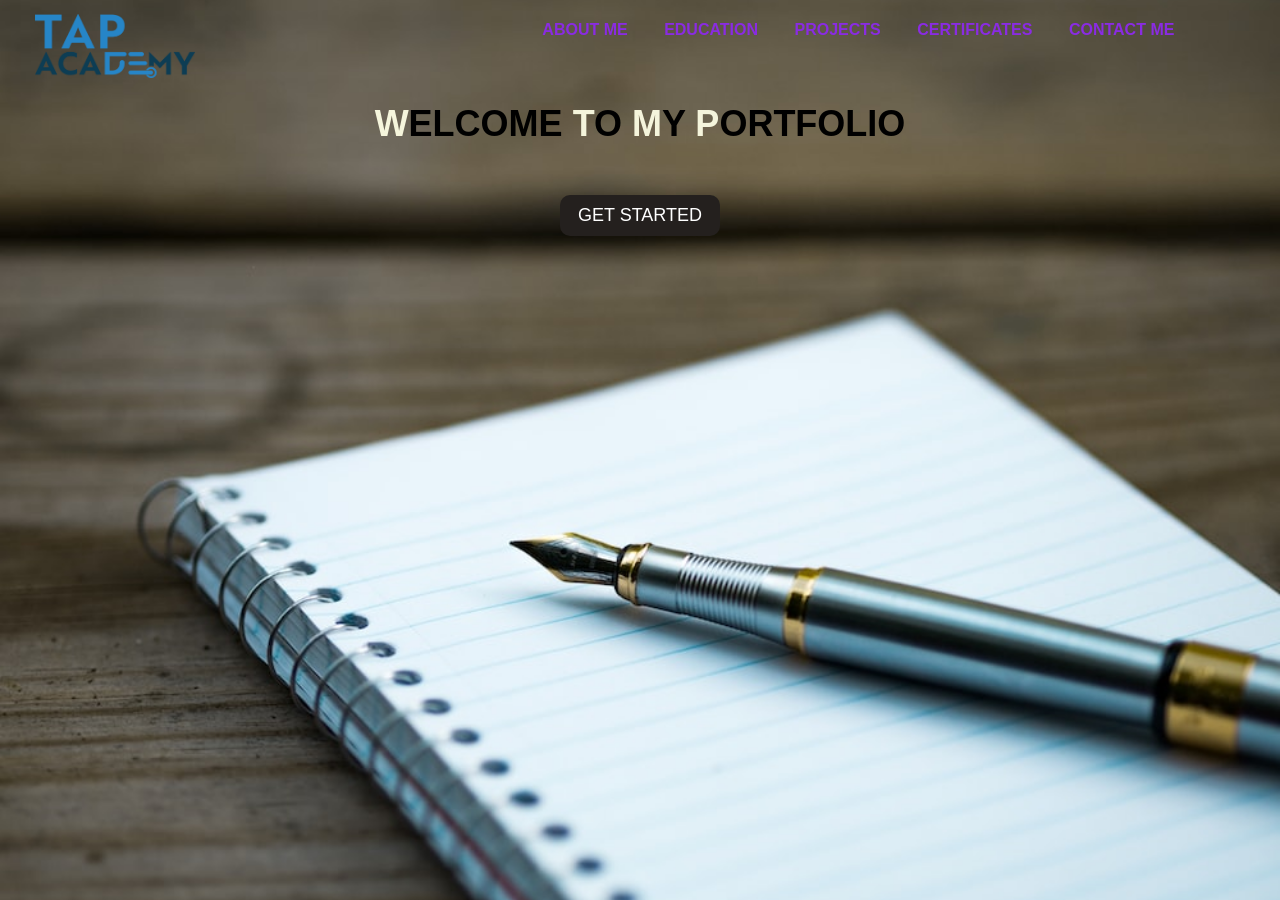
<file: index.html>
<!DOCTYPE html>
<html>
<head>
    
    <title>My Portfolio</title>
    <link rel="stylesheet" href="style.css">
</head>








<body>
    <div class="main">
        <div class="navbar">
            <img src="logo.png" class="logo">
       

            <ul>
                <li><a href="aboutme.html">ABOUT ME</a></li>
                <li><a href="education.html">EDUCATION</a></li>
                <li><a href="projects.html">PROJECTS</a></li>
                <li><a href="certificates.html">CERTIFICATES</a></li>
                <li><a href="contactme.html">CONTACT ME</a></li>
            </ul>
           
        </div>

        <div class="info">
            <h1><span>W</span>ELCOME <span>T</span>O <span>M</span>Y <span>P</span>ORTFOLIO</h1>

            <a href="codingimage.html">GET STARTED</a>
            
        </div>
       
        







    </div>

    


















</body>
</html>
</file>
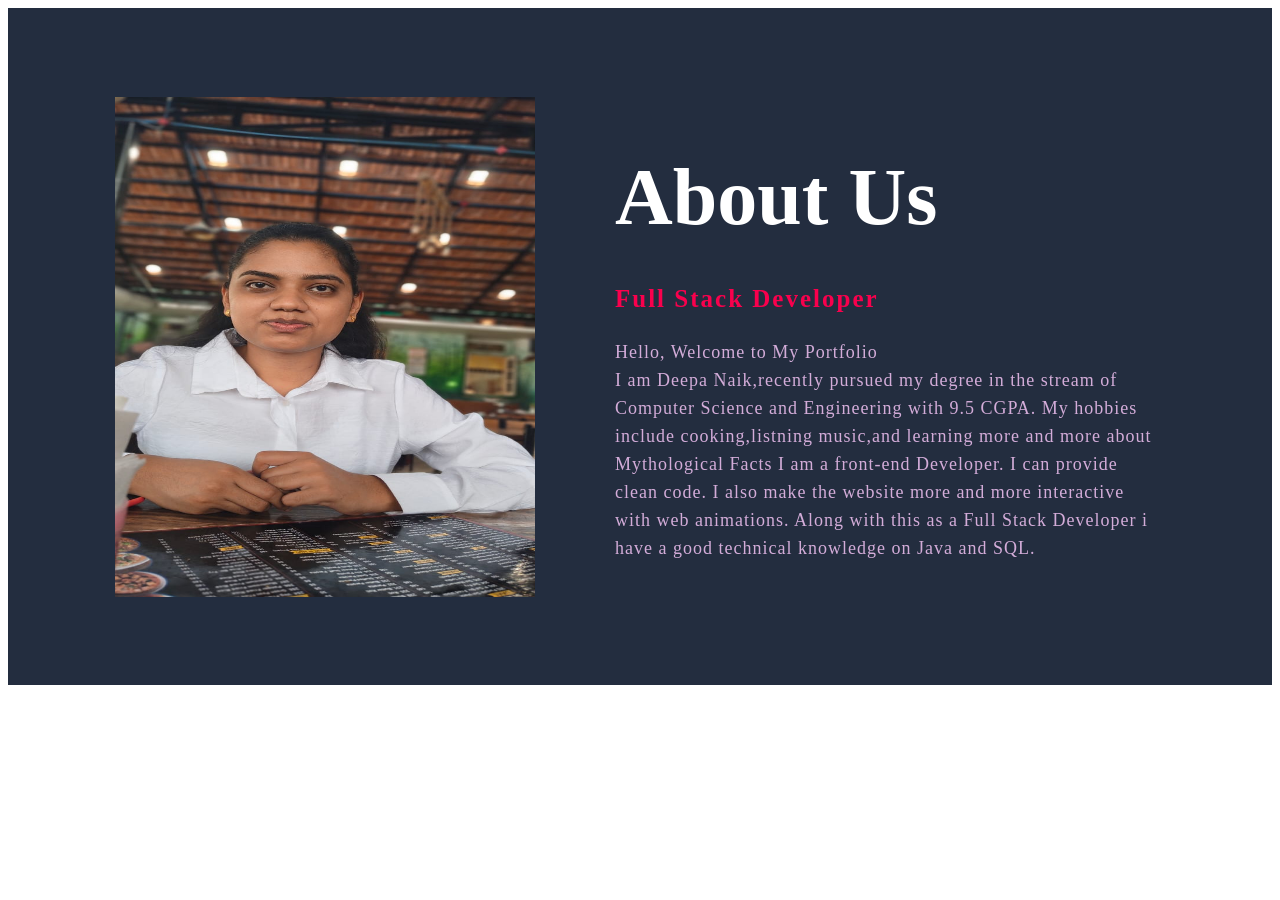
<file: aboutme.html>
<!DOCTYPE html>
<html>
<head>
    <title>Document</title>
    <style>
        .about{
            width:100%;
            padding: 78px 0px;
            background-color: #232D3F;

        }

        .about img{

            height: 500px;
            width: 420px;
            margin-top: 0px;
            display: block;
            transition: 0.5s ease;

        }
        .about-text{
            width: 550px;

        }

        .main{
            width: 1130px;
            max-width: 95%;
            margin: 0 auto;
            display: flex;
            align-items: center;
            justify-content: space-around;

        }
        .about-text h1{
            color: white;
            font-size: 80px;
            text-transform: capitalize;
            margin-bottom: 20px;

        }
        .about-text h5{
            color: white;
            font-size: 25px;
            text-transform: capitalize;
            margin-bottom: 25px;
            letter-spacing: 2px;

        }
        span{
            color: #f9004d;
        }
        .about-text p{
            color:#fcfc;
            letter-spacing: 1px;
            line-height: 28px;
            font-size: 18px;
            margin-bottom: 45px;

        }








    </style>
</head>
<body>
   <section class="about">
    <div class="main">
        <img src="first.jpeg">
        <div class="about-text">
            <h1>About Us</h1>
            <h5><span>Full Stack Developer</h5></span>
            <p>Hello, Welcome to My Portfolio<br>
                I am Deepa Naik,recently pursued my degree in the stream of Computer Science and Engineering with 9.5 CGPA. My hobbies include cooking,listning music,and learning more and more about Mythological Facts
                I am a front-end Developer.
                I can provide clean code. I also make the website more and more interactive with web animations. Along with this as a Full Stack Developer i have a good technical knowledge on Java and SQL.
            </p>



        </div>

    </div>




   </section>







    
</body>
</html>
</file>
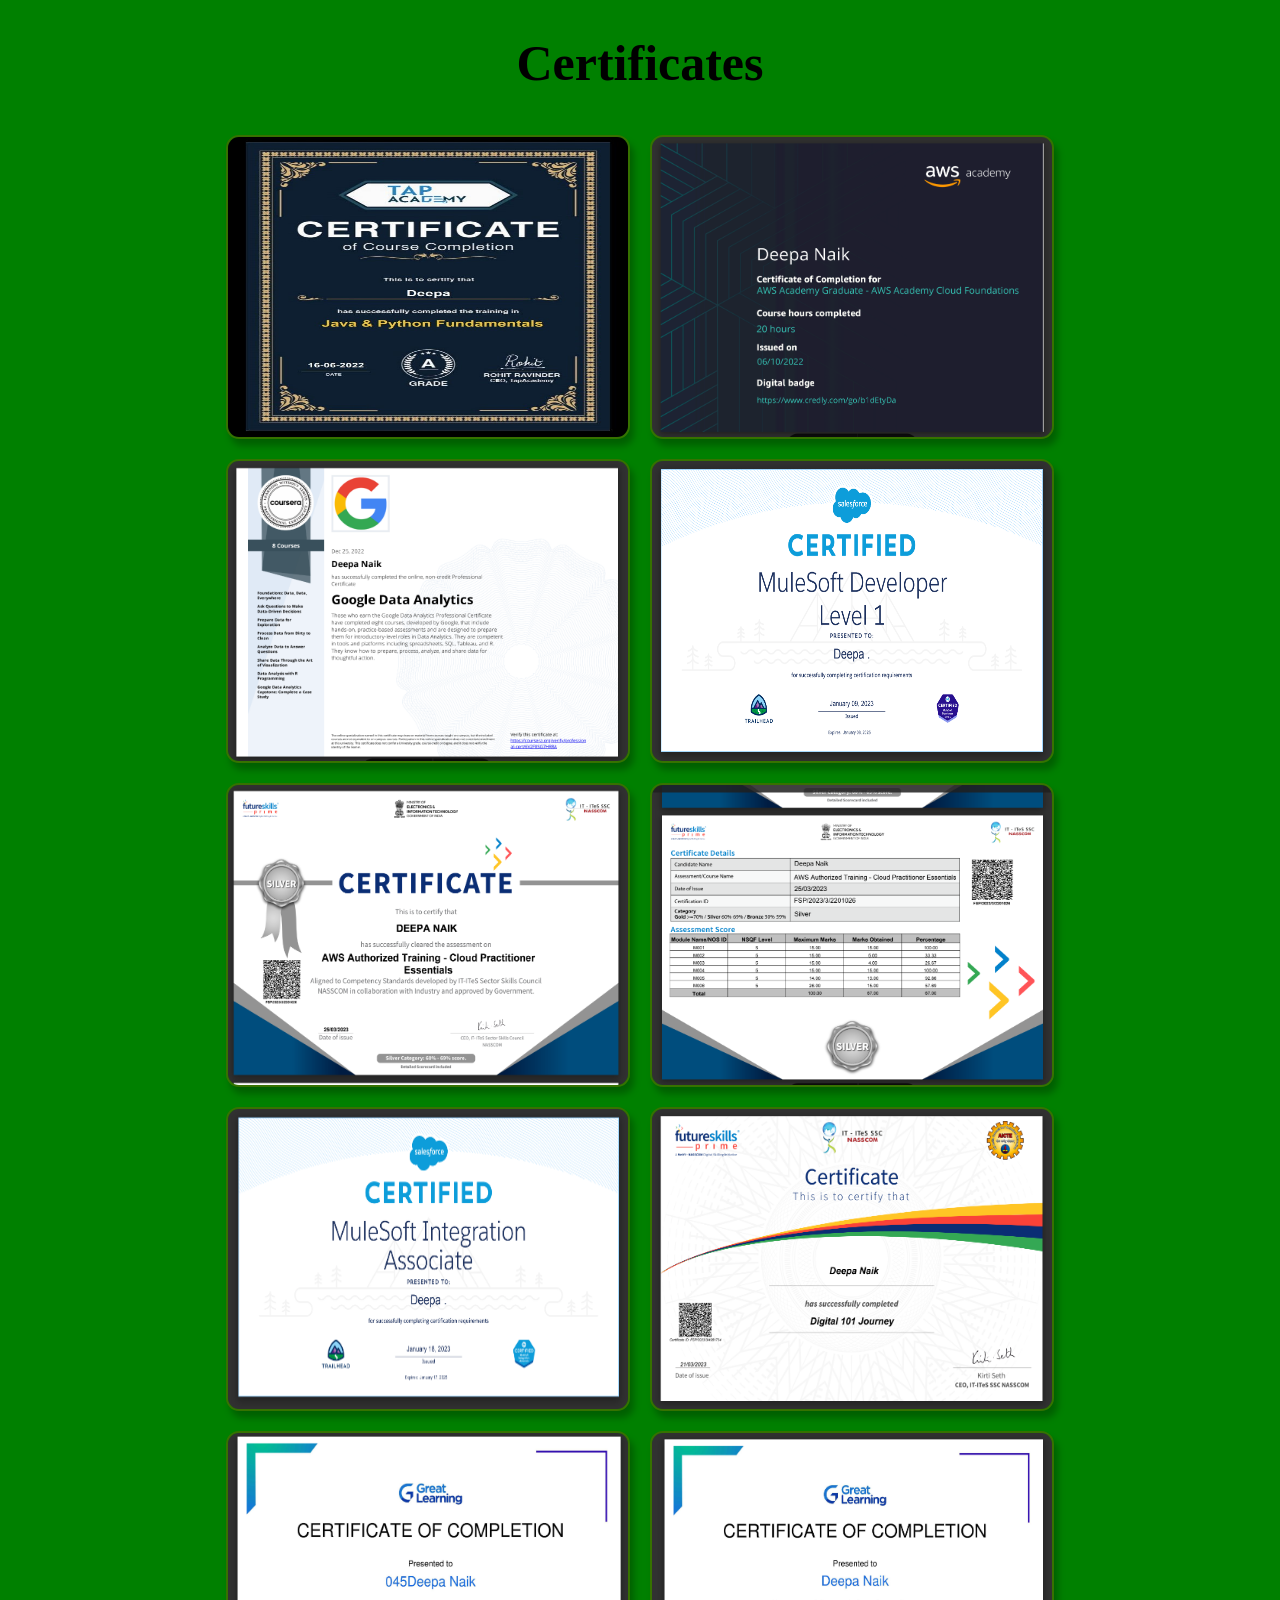
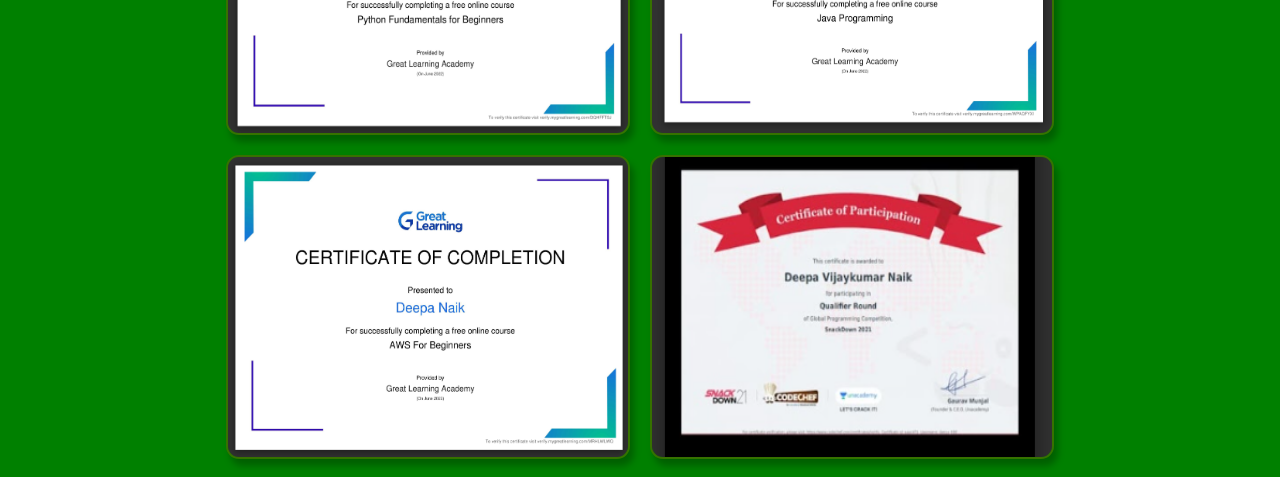
<file: certificates.html>
<!DOCTYPE html>
<html lang="en">
<head>
    <title>Certificates</title>
    <style>
        div{
            display: flex;
            justify-content: center;
            align-items: center;
            flex-wrap: wrap;

        }
        div img{
            width: 400px;
            height: 300px;
            border: 2px solid #ff3d0036;
            border-radius: 13px;
            box-shadow: 4px 7px 7px 0px #00000042;
            cursor: pointer;
            margin: 10px;
            transition: 400ms;

        }
        div img:hover{
            filter: grayscale(1);
            transform: scale(1.03);

        }
        h1{
            text-transform: capitalize;
            font-size: 50px;
            text-align: center;
        }
        body{
            background-color: green;
        }





    </style>
</head>
<body>
    <h1>Certificates</h1>
    <div>
        <img src="img12.jpeg" alt="">
        <img src="img1.png" alt="">
        <img src="img4.png" alt="">
        <img src="img2.png" alt="">
        <img src="img5.png" alt="">
        <img src="img6.png" alt="">
        <img src="img3.png" alt="">
        
       
       
        <img src="img7.png" alt="">
        <img src="img8.png" alt="">
        <img src="img9.png" alt="">
        <img src="img10.png" alt="">
        <img src="img11.png" alt="">
        

    </div>





    
</body>
</html>
</file>
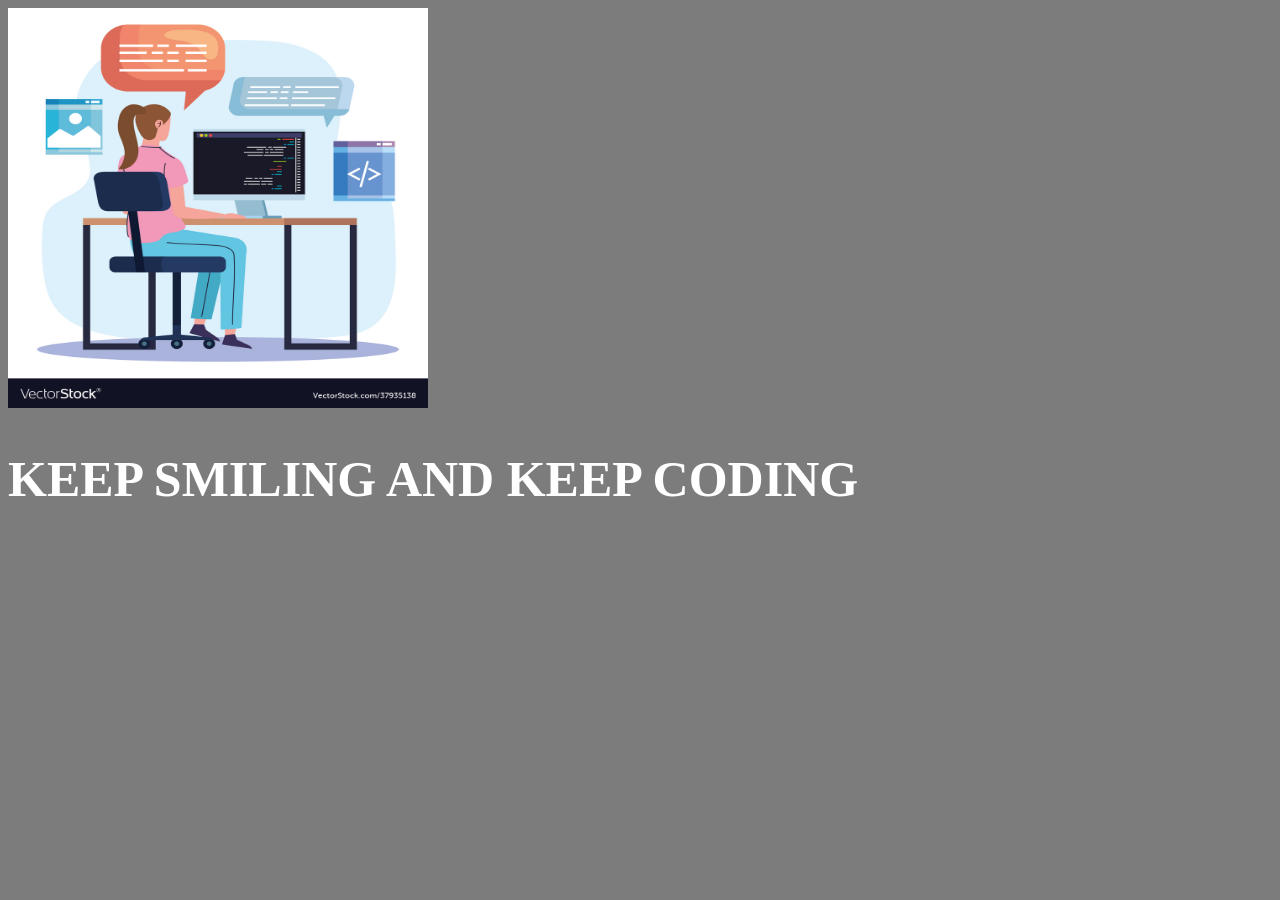
<file: codingimage.html>
<!DOCTYPE html>
<html lang="en">
<head>
   
    <title>Document</title>
    <style>
        body{
            background-color:#7D7C7C ;
        }
    .photo img{
           height: 400px;
            width: 420px;
            margin-top: 0px;
            display: block;
            transition: 0.5s ease;
    }
    .photo h2{
        color: white;
            font-size: 50px;
            text-transform: capitalize;
            margin-bottom: 20px;
    }
</style>
</head>
<body>
    <div class="photo">
    <img src="CodingImage.jpg" alt="">
    <h2>KEEP SMILING AND KEEP CODING</h2>
</div>
    
</body>
</html>
</file>
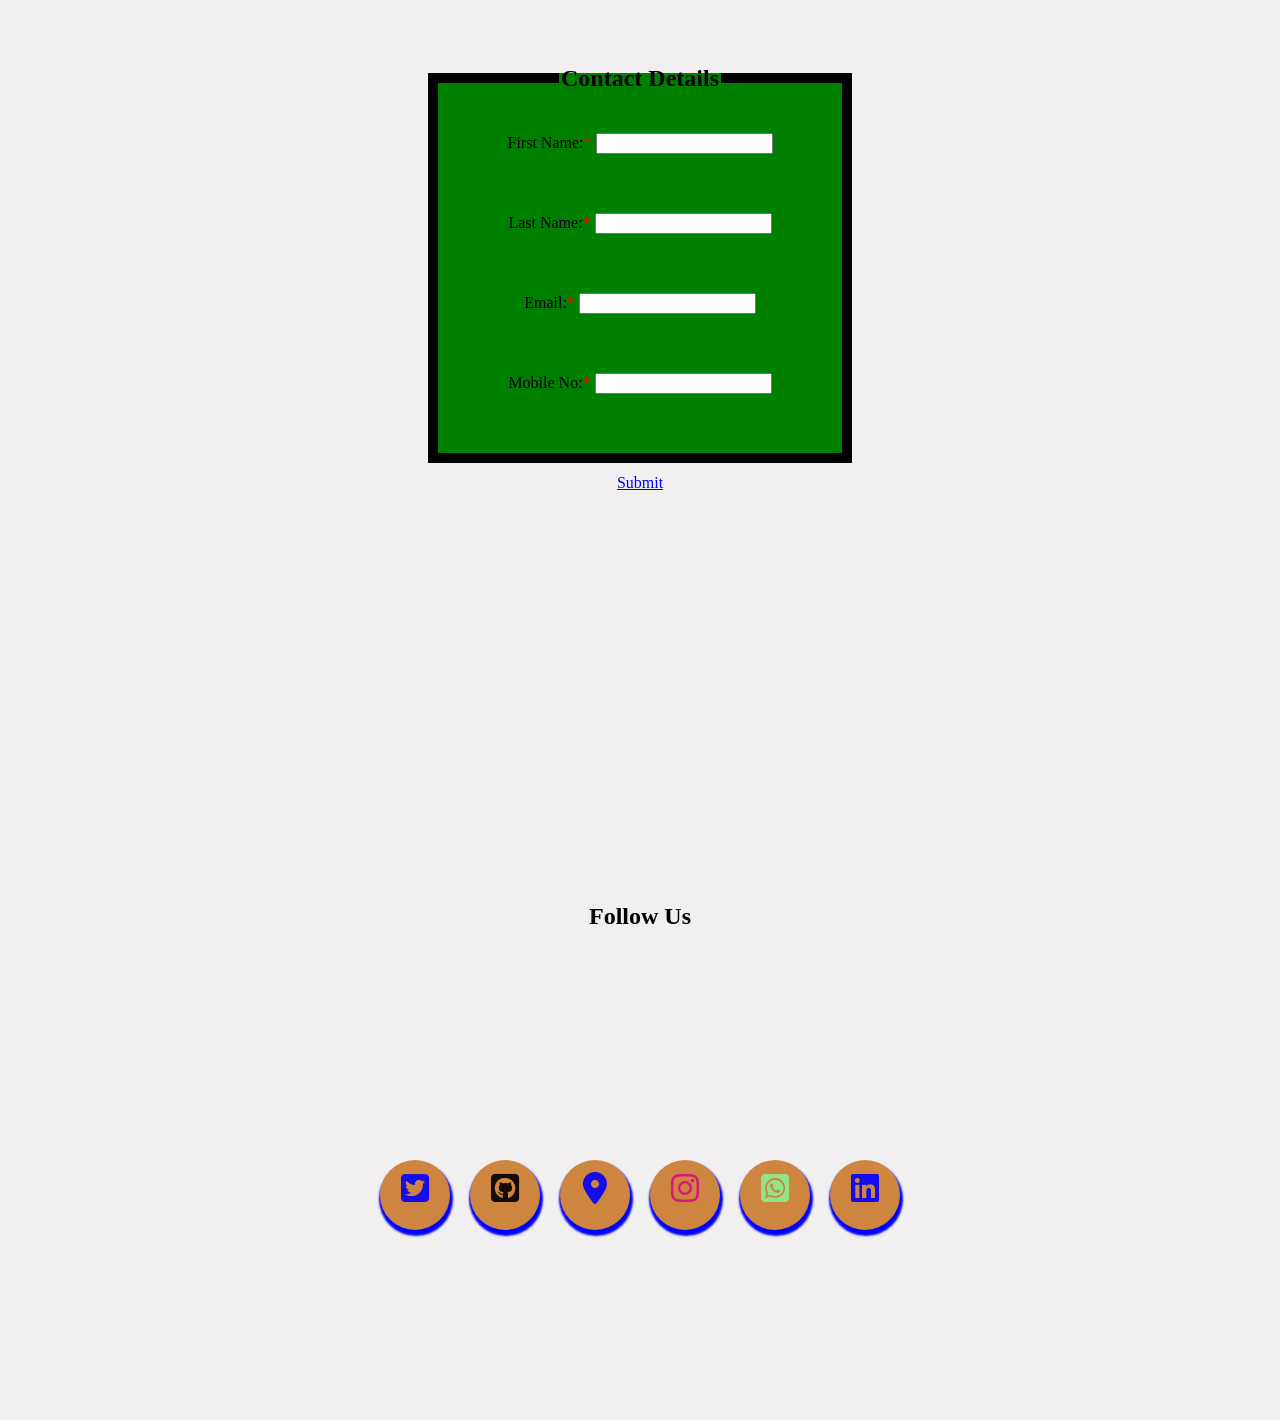
<file: contactme.html>
<!DOCTYPE html>
<html>
<head>
    
    <title>Contact Me</title>
    <link rel="stylesheet" href="https://cdnjs.cloudflare.com/ajax/libs/font-awesome/6.4.2/css/all.min.css" 
    integrity="sha512-z3gLpd7yknf1YoNbCzqRKc4qyor8gaKU1qmn+CShxbuBusANI9QpRohGBreCFkKxLhei6S9CQXFEbbKuqLg0DA==" 
    crossorigin="anonymous" referrerpolicy="no-referrer" />
    <style>
         a:link{
            color:blue;

        }
        a:visited{
            color:purple;
        }
        a:active{
            color:red;
        }
        a:hover{
            background-color:aqua;
        }
       
        span{
            color: red;
        }
        fieldset{
            background-color:green;
            border:10px solid black;
            width:30%;
            text-align:center;
        }
        .fa-square-twitter{
            color: blue;
            font-size: 40px;
        }
        .fa-square-github{
            font-size: 40px;
            color: black;
        }
        .fa-location-dot{
            font-size: 40px;
            color: blue;
        }
        .fa-instagram{
            font-size: 40px;
            color: #DA0C81;
        }
        .fa-phone{
            font-size: 40px;
            color: green;
        }
        .fa-square-whatsapp{
            font-size: 40px;
            color:  lightgreen;
        }
        .fa-linkedin{
            font-size: 40px;
            color: blue;
        }
        body{
           display: flex;
           flex-direction: column;
           height: 50vh;
           background-color: #F1EFEF;
           margin-bottom: -20px;

        }
        header{
            padding-top: 30px;
            margin-bottom: 300px;
            line-height: 40px;

        }
        .social{
            height: 50vh;
            display: flex;
            justify-content: center;
            align-items: center;
            margin-top: 10px;
            padding-top: 10px;
        }
       .social a{
            height: 50px;
            width: 50px;
            padding: 10px;
            background-color: peru;
            border-radius: 50%;
            text-align: center;
            margin: 10px;
            line-height: 50px;
            box-shadow: 1px 4px 2px 2px;
        }
       .social a i{
        transition: all 0.3s linear;
        opacity: 0.9;
        font-size: 2em;

        }
        .social a:hover i{
            transform: scale(1.4);
        }
      
       
        @media(max-height:800px)
        {
            section{
            background-color: #7D7C7C;
           position: static;
           display: flex;
           flex-wrap: wrap;
           margin-top: auto;
           }
           header{
            padding-top: 40px;
           }

        }
        .main-content h2{
            position: relative;
            margin-bottom: 30px;
            text-transform: capitalize;
            text-align: center;
            margin-top: 100px;


        }
       
       
        






    </style>
</head>
<body>
    <div class="footertop">
    <header>
    <center>
    <fieldset>
   <legend><h2>Contact Details</h2></legend> 
   
       <form action="message.html">

        <label for="fname">First Name:</label><span>*</span>
        <input type="text" id="fname" required  name="fname"><br><br>

        <label for="lname">Last Name:</label><span>*</span>
        <input type="text" id="lname" required name="lname"><br><br>

        <label for="email">Email:</label><span>*</span>
        <input type="text" id="email" required name="email"><br><br>

        <label for="mobile">Mobile No:</label><span>*</span>
        <input type="" id="mobile" required name="mobile" pattern="[6,9]{1}[0-9]{9}"> <br><br>
       
       
    
</fieldset>
<a href="message.html">Submit</a>
</center>
</form>



</header>
</div>

<section>
    <div class="main-content">
        <h2>follow us</h2>
        <div class="social">
            <a href="https://thetapacademy.com/"><i class="fa-brands fa-square-twitter"></i></a>
            <a href="https://deepanaik984.github.io/table2.github.io/"><i class="fa-brands fa-square-github"></i></a>
            
            <a href="https://maps.app.goo.gl/xQaRsWtLW1mEgDhAA"><i class="fa-solid fa-location-dot"></i></a>
       
            <a href="https:instagram.com/deep_a4394"><i class="fa-brands fa-instagram"></i></a>
           
            
            <a href="https://thetapacademy.com/"><i class="fa-brands fa-square-whatsapp"></i></a>
            <a href="https://www.linkedin.com/in/deepa-naik-61314123a" target="_blank"><i class="fa-brands fa-linkedin"></i></a>
 </div>
   </div>
</section>















    
</body>
</html>
</file>
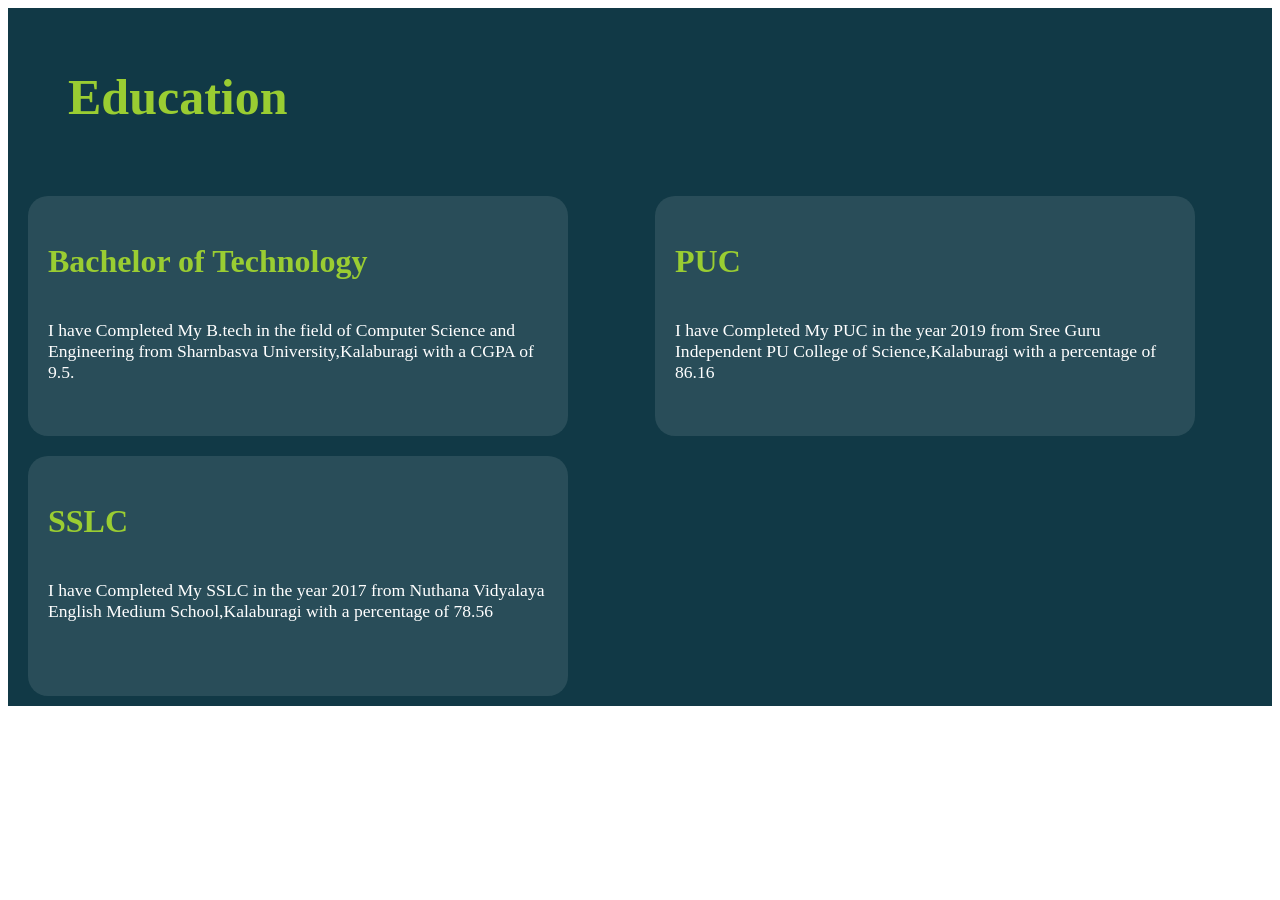
<file: education.html>
<!DOCTYPE html>
<html lang="en">
<head>
    <title>Education</title>
    <style>
        #education{

            display: flex;
            flex-direction: column;
            background-color: #113946;

        }

        #education h1{

            margin: 60px;
            color: yellowgreen;   
            text-transform: capitalize; 
            font-size: 50px;        
        }
        .columns{
            display: grid;
            grid-template-columns: auto auto; 
            padding-left: 10px;

        }
        .box{
            height: 200px;
            width:500px;
            background-color: rgb(255, 255, 255,0.1);
            border-radius: 20px;
            margin: 10px;
            padding: 20px;
        }
        .box h2{
            color: yellowgreen;
            font-size: 2rem;
            margin-bottom: 40px;
         }
         .box p{
            color: white;
            font-size: 1.1rem;
         }






    </style>








</head>
<body>
    <section id="education">
        <h1 class="heading">Education</h1>
        <div class="columns">
            <div class="box">

                <h2>Bachelor of Technology</h2>
                <p>I have Completed My B.tech in the field of Computer Science and Engineering 
                    from Sharnbasva University,Kalaburagi with a CGPA of 9.5.</p>
                </div>
                <div class="box">
                    <h2>PUC</h2>
                    <p>I have Completed My PUC in the year 2019 from Sree Guru Independent PU College of Science,Kalaburagi
                         with a percentage of 86.16</p>                        
                    </div>
                    <div class="box">
                        <h2>SSLC</h2>
                        <p>I have Completed My SSLC in the year 2017 from Nuthana Vidyalaya English Medium School,Kalaburagi
                             with a percentage of 78.56</p>                        
                        </div>


        </div>




    </section>
    
</body>
</html>
</file>
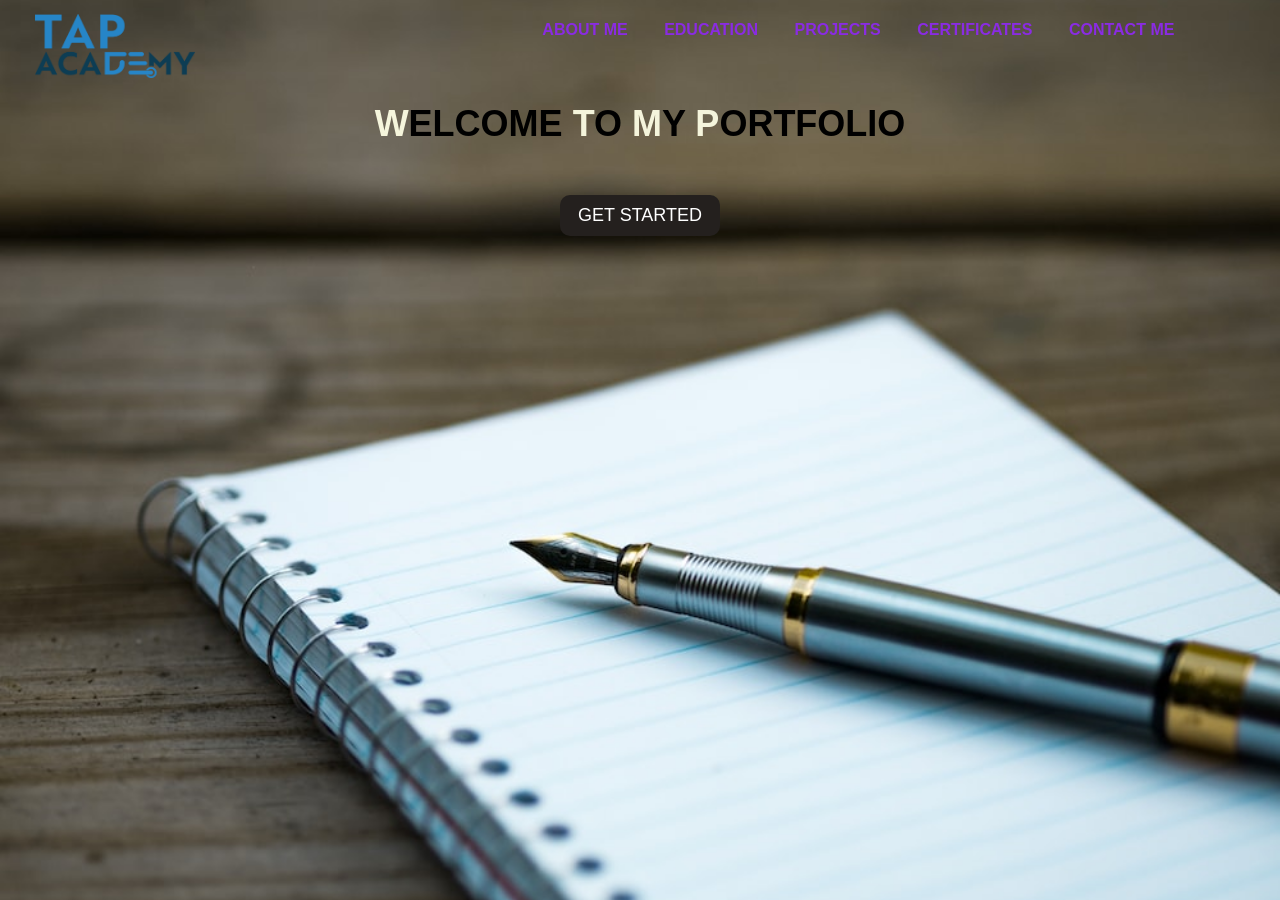
<file: index.html (2).html>
<!DOCTYPE html>
<html>
<head>
    
    <title>My Portfolio</title>
    <link rel="stylesheet" href="style.css">
</head>








<body>
    <div class="main">
        <div class="navbar">
            <img src="logo.png" class="logo">
       

            <ul>
                <li><a href="aboutme.html">ABOUT ME</a></li>
                <li><a href="education.html">EDUCATION</a></li>
                <li><a href="projects.html">PROJECTS</a></li>
                <li><a href="certificates.html">CERTIFICATES</a></li>
                <li><a href="contactme.html">CONTACT ME</a></li>
            </ul>
           
        </div>

        <div class="info">
            <h1><span>W</span>ELCOME <span>T</span>O <span>M</span>Y <span>P</span>ORTFOLIO</h1>

            <a href="codingimage.html">GET STARTED</a>
            
        </div>
       
        







    </div>

    


















</body>
</html>
</file>
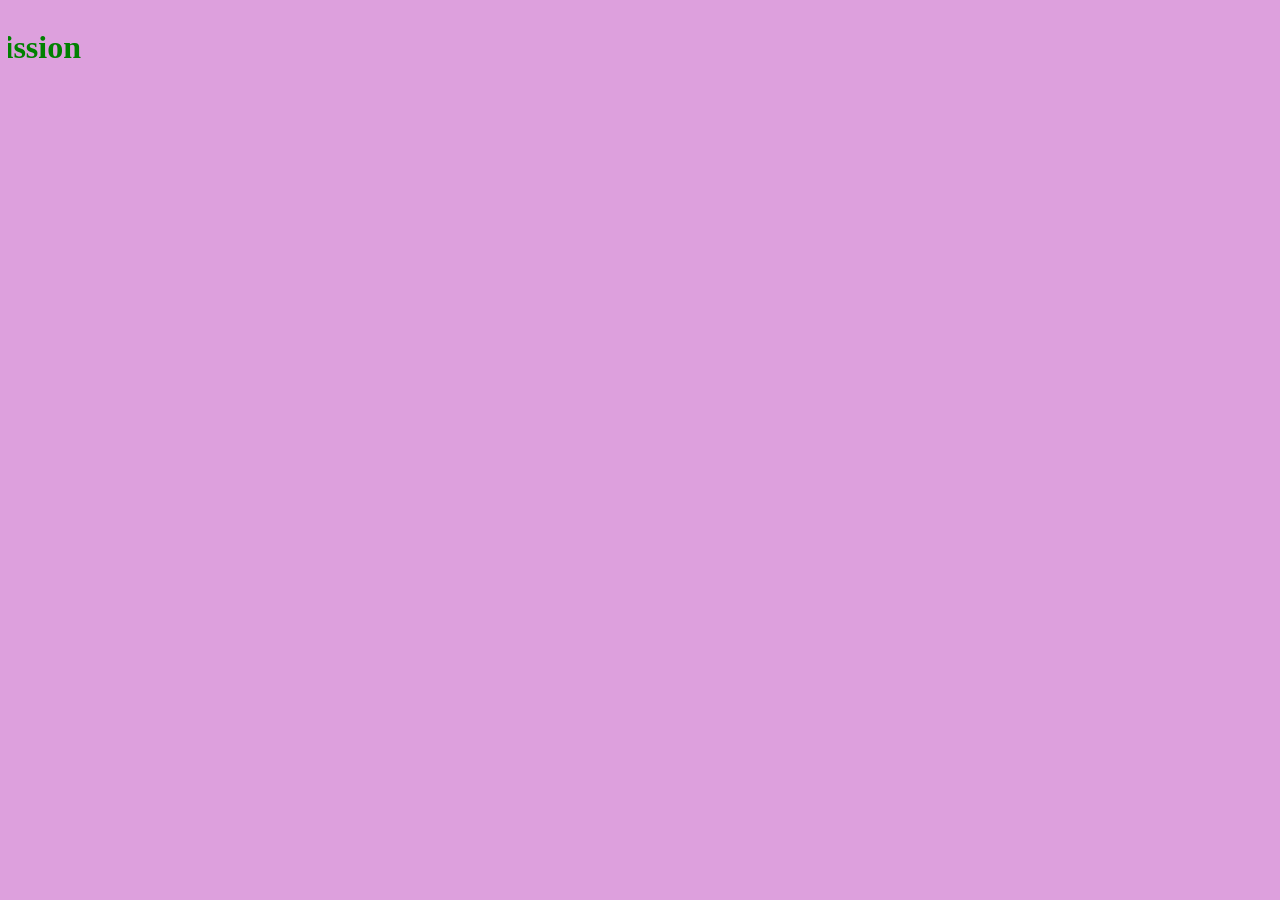
<file: message.html>
<!DOCTYPE html>
<html>
<head>
    <title>Document</title>
    <style>
        body{
            background-color: plum;
            
        }



    </style>
</head>
<body>
    <marquee behavior="scroll" direction="right">
    <p><h1 style="color : Green">Thank you for Submission</h1></p>
</marquee>
    
</body>
</html>
</file>
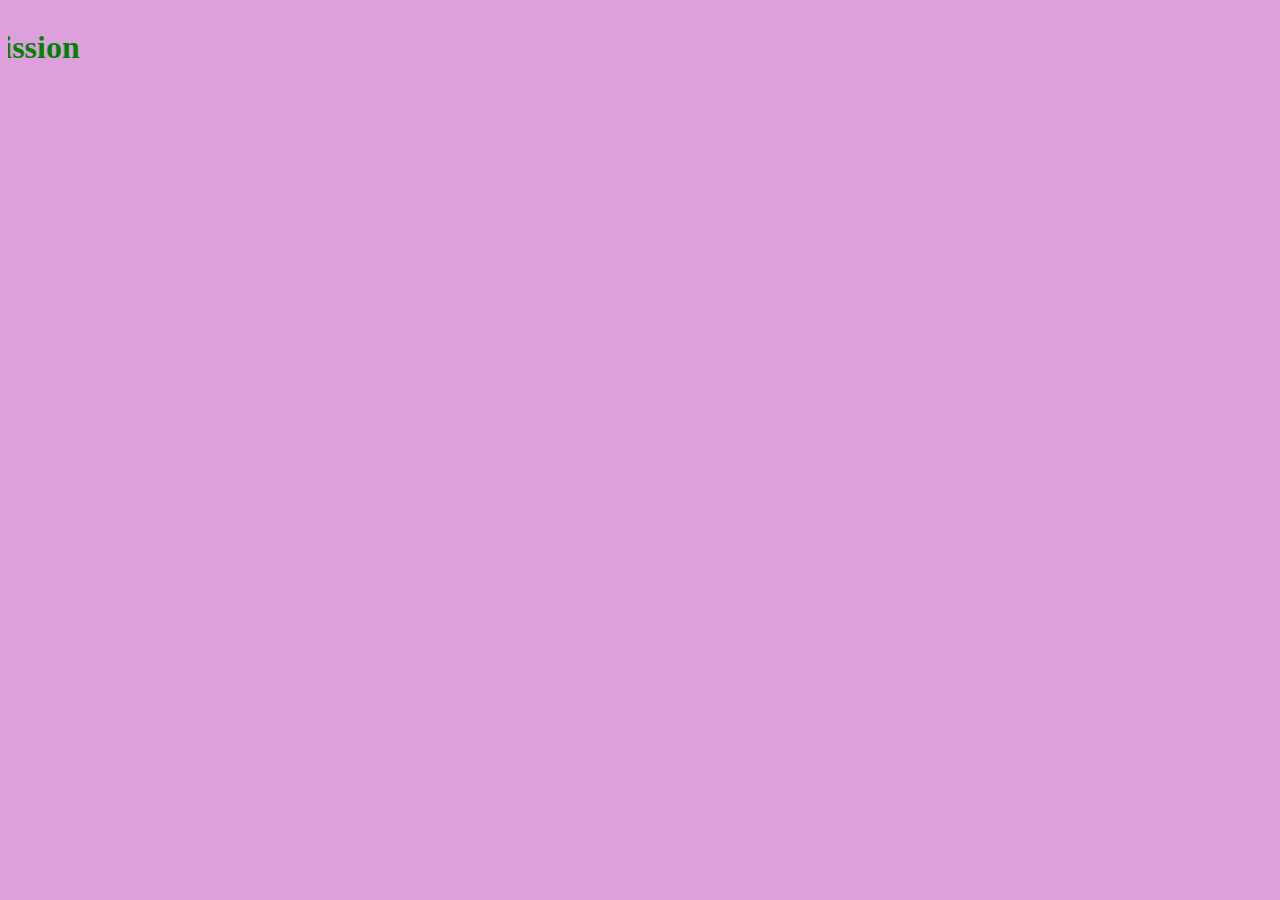
<file: message.html.html>
<!DOCTYPE html>
<html>
<head>
    <title>Document</title>
    <style>
        body{
            background-color: plum;
            
        }



    </style>
</head>
<body>
    <marquee behavior="scroll" direction="right">
    <p><h1 style="color : Green">Thank you for Submission</h1></p>
</marquee>
    
</body>
</html>
</file>
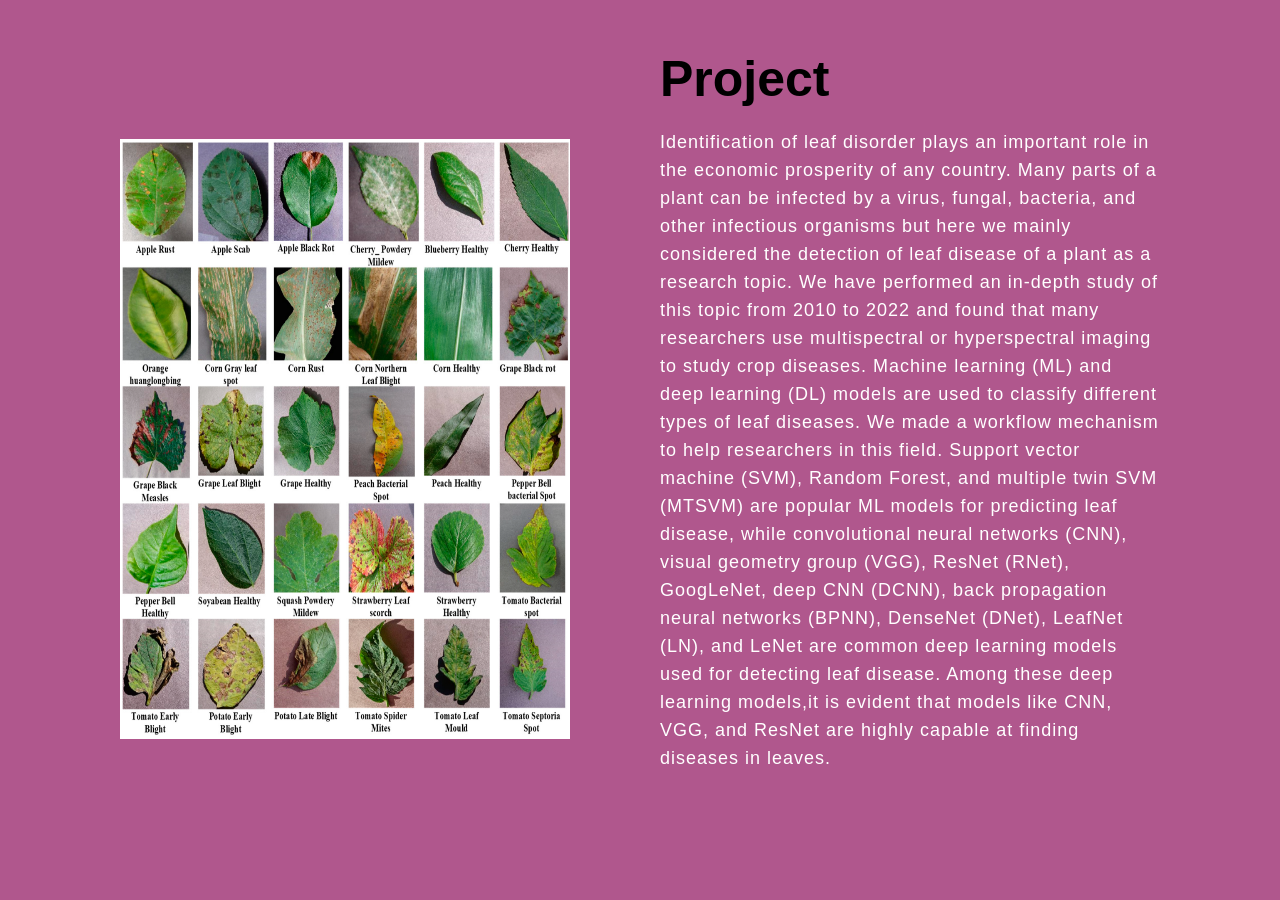
<file: projects.html>
<!DOCTYPE html>
<html lang="en">
<head>
    <title>Project</title>
    <style>
        *{
            margin: 0px;
            padding: 0px;
            box-sizing: border-box;
            font-family: sans-serif;

        }
        body{
            background-color: #B0578D;

        }

        
        .about{
            width:100%;
            padding: 50px 0px;
            

        }

        .about img{

            height: 600px;
            width: 450px;
            margin-top: 10px;
            display: block;
            transition: 0.5s ease;

        }
        .about-text{
            width: 500px;

        }
        .about-image{
            width: 1130px;
            max-width: 95%;
            margin: 0 auto;
            display: flex;
            align-items: center;
            justify-content: space-around;

        }
        .about-text h2{
            color: black;
            font-size: 50px;
            text-transform: capitalize;
            margin-bottom: 20px;

        }
        .about-text p{
            color:white;
            letter-spacing: 1px;
            line-height: 28px;
            font-size: 18px;
            margin-bottom: 45px;

        }
       







    </style>
</head>
<body>
    <section class="about">
                <div class="about-image">
                    <img src="leafimage.webp">
                    <div class="about-text">
                    <h2>Project</h2>
                    <p>
                        Identification of leaf disorder plays an important role in the economic prosperity of any country.
                        Many parts of a plant can be infected by a virus, fungal, bacteria, and other infectious organisms but here we mainly considered the detection of leaf disease of a plant as a research topic.
                        We have performed an in-depth study of this topic from 2010 to 2022 and found that many researchers use multispectral or hyperspectral imaging to study crop diseases. 
                        Machine learning (ML) and deep learning (DL) models are used to classify different types of leaf diseases.
                        We made a workflow mechanism to help researchers in this field. 
                        Support vector machine (SVM), Random Forest, and multiple twin SVM (MTSVM) are popular ML models for predicting leaf disease, while convolutional neural networks (CNN), visual geometry group (VGG), ResNet (RNet), GoogLeNet, deep CNN (DCNN), back propagation neural networks (BPNN), DenseNet (DNet), LeafNet (LN), and LeNet are common deep learning models used for detecting leaf disease. 
                        Among these deep learning models,it is evident that models like CNN, VGG, and ResNet are highly capable at finding diseases in leaves. 
                    </p>

                </div>
                </div>


            </section>



        </div>




    </div>
    
</body>
</html>
</file>
<file: style.css>
*{
    margin:0;
    padding: 0;
}

.main{
    width:100%;
    background: url(bg\ image.jpg);
    background-position: center;
    background-size: cover;
    height:100vh;
    position: relative;
    font-family: sans-serif;
}

.navbar{
    width:86%;
    display: flex;
    margin: auto;
    padding: 25px 0;
    align-items: center;
    justify-content: space-between;

}

.navbar .logo{
    width: 160px;
    cursor: pointer;
    margin-top: -1%;
    margin-left: -5%;
}


ul{
    margin-top: -4%;
}

ul li{
    list-style: none;
    display: inline-block;
    padding: 10px 16px;
}

ul li a{
    font-size: 16px;
    font-weight: bold;
    text-decoration: none;
    color: blueviolet;
    margin-top: -3%;
    transition: .4s ease;

}

ul li a:hover{
    color: rgb(230,104, 59);


}

.info{
    text-align: center;
    font-size: 18px;
}
 
.info span{
    color: beige;
}

.info a{
    text-decoration: none;
    color: #ffff;
    background: rgb(36, 32, 30);
    margin: 50px 0;
    padding: 10px 18px;
    border-radius: 10px;
    display: inline-block;
    transition: .4s ease;
    text-align: center;
}

.info a:hover{
    background: rgb(59,174,209);

}
.sideimage{
    height: 200px;
    width: 30%;
    margin-top: 0px;
    display: block;
    transition: 0.5s ease;


}
</file>
